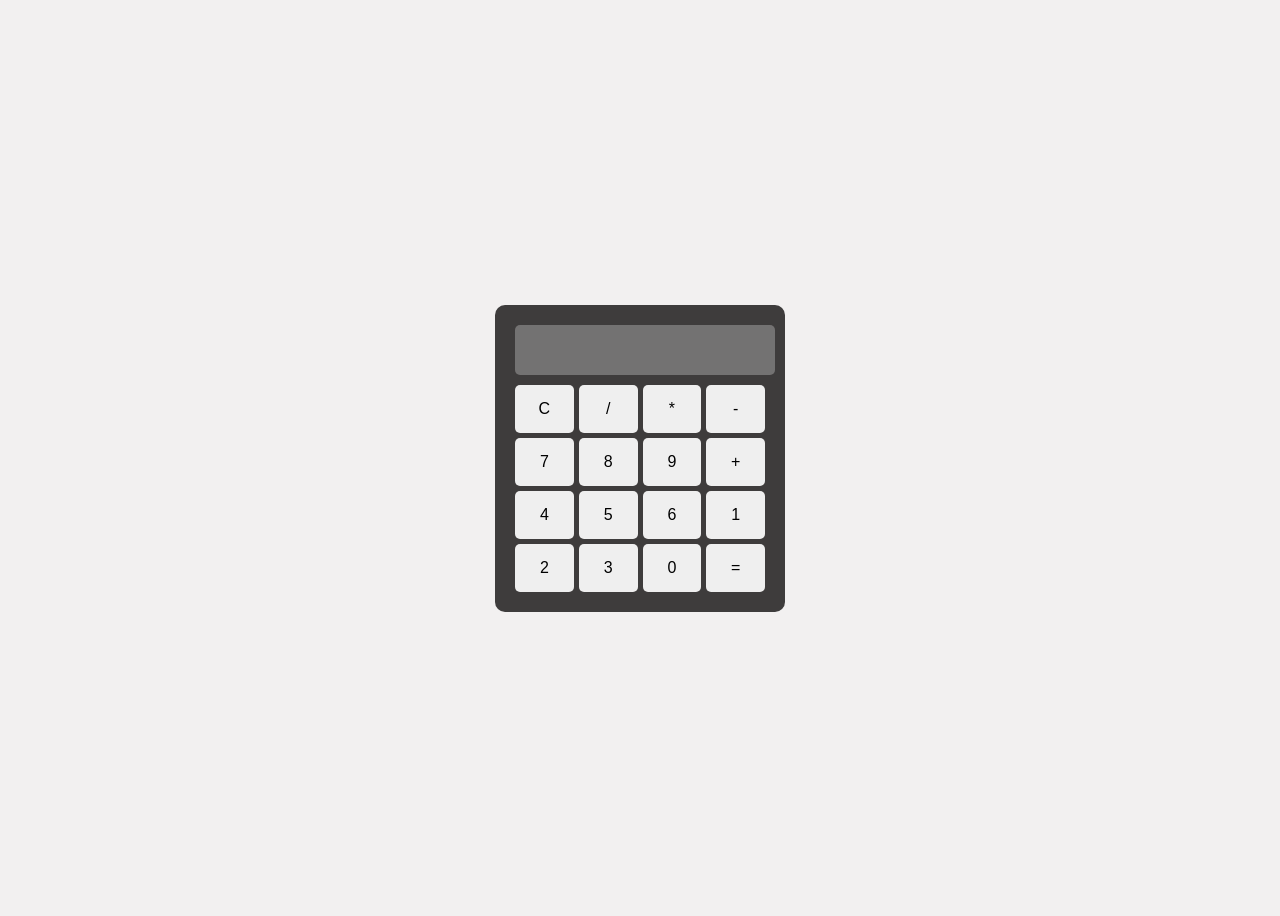
<file: index.html>
<!DOCTYPE html>
<html lang="en">
<head>
    <meta charset="UTF-8">
    <title>Simple Calculator</title>
    <link rel="stylesheet" href="style.css">
</head>
<body>

<div class="calculator">
    <input type="text" id="display" disabled>

    <div class="buttons">
        <button onclick="clearDisplay()">C</button>
        <button onclick="appendValue('/')">/</button>
        <button onclick="appendValue('*')">*</button>
        <button onclick="appendValue('-')">-</button>

        <button onclick="appendValue('7')">7</button>
        <button onclick="appendValue('8')">8</button>
        <button onclick="appendValue('9')">9</button>
        <button onclick="appendValue('+')">+</button>

        <button onclick="appendValue('4')">4</button>
        <button onclick="appendValue('5')">5</button>
        <button onclick="appendValue('6')">6</button>

        <button onclick="appendValue('1')">1</button>
        <button onclick="appendValue('2')">2</button>
        <button onclick="appendValue('3')">3</button>

        <button onclick="appendValue('0')">0</button>
        <button onclick="calculate()">=</button>
    </div>
</div>

<script src="script.js"></script>
</body>
</html>
</file>
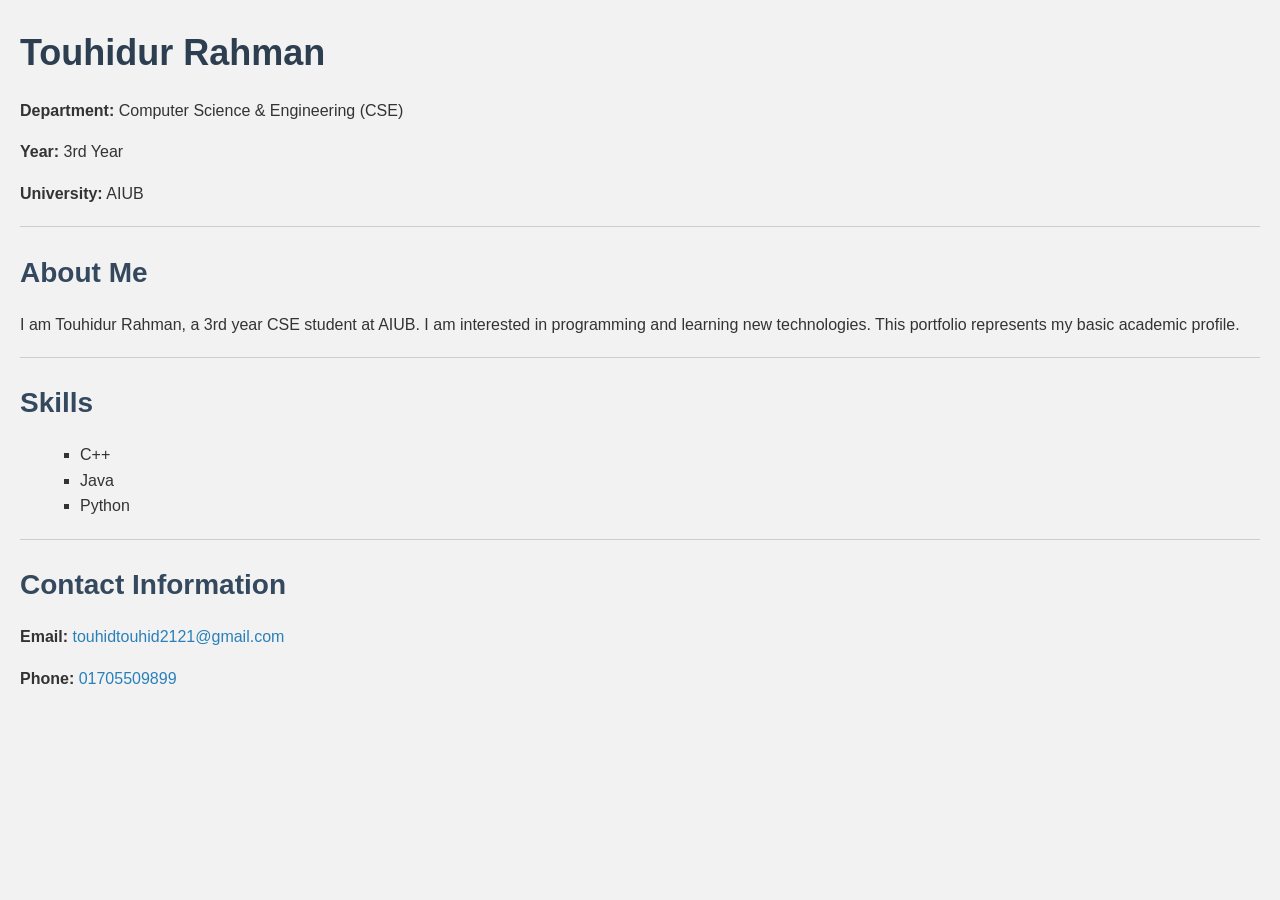
<file: lacture_2.html>
<!DOCTYPE html>
<html lang="en">
<head>
    <title>Touhidur Rahman Portfolio</title>
    <link rel="stylesheet" href="lacture_2.css">
</head>
<body>

    <header>
        <h1>Touhidur Rahman</h1>
        <p><b>Department:</b> Computer Science & Engineering (CSE)</p>
        <p><b>Year:</b> 3rd Year</p>
        <p><b>University:</b> AIUB</p>
    </header>

    <hr>

    <section id="about">
        <h2>About Me</h2>
        <p>
            I am Touhidur Rahman, a 3rd year CSE student at AIUB.
            I am interested in programming and learning new technologies.
            This portfolio represents my basic academic profile.
        </p>
    </section>

    <hr>

    <section id="skills">
        <h2>Skills</h2>
        <ul>
            <li>C++</li>
            <li>Java</li>
            <li>Python</li>
        </ul>
    </section>

    <hr>

    <section id="contact">
        <h2>Contact Information</h2>
        <p><b>Email:</b> <a href="mailto:touhidtouhid2121@gmail.com">touhidtouhid2121@gmail.com</a></p>
        <p><b>Phone:</b> <a href="tel:+8801705509899">01705509899</a></p>
    </section>

</body>
</html>
</file>
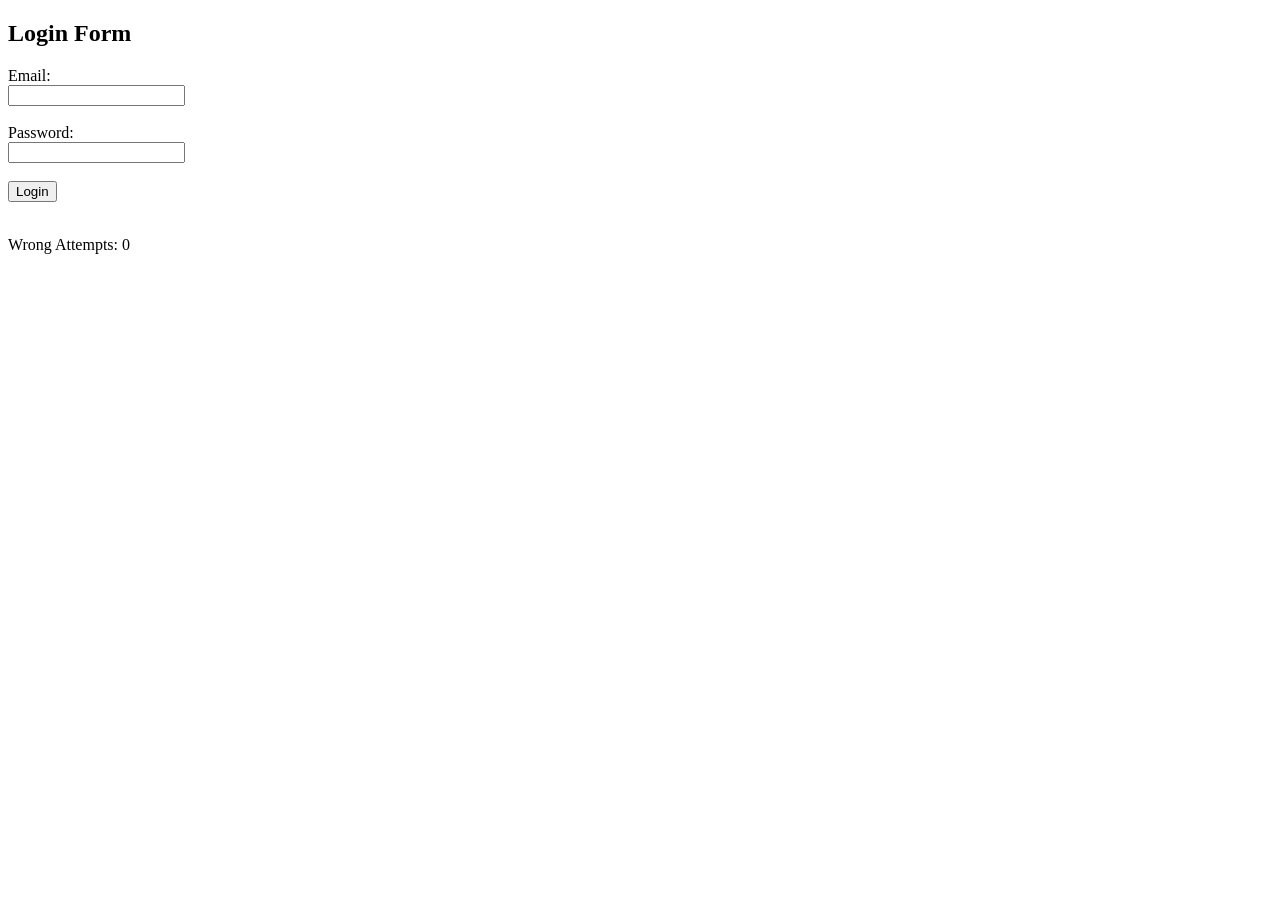
<file: lacture_3.html>
<!DOCTYPE html>
<html>
<head>
    <title>Login Form Validation</title>
    <script src="lacture_3.js" defer></script>
</head>
<body>

<h2>Login Form</h2>

<form onsubmit="return validateForm()">
    Email:
    <br>
    <input type="text" id="email">
    <br><br>

    Password:
    <br>
    <input type="password" id="password">
    <br><br>

    <input type="submit" value="Login">
</form>

<br>

<p id="error"></p>
<p id="count">Wrong Attempts: 0</p>

</body>
</html>
</file>
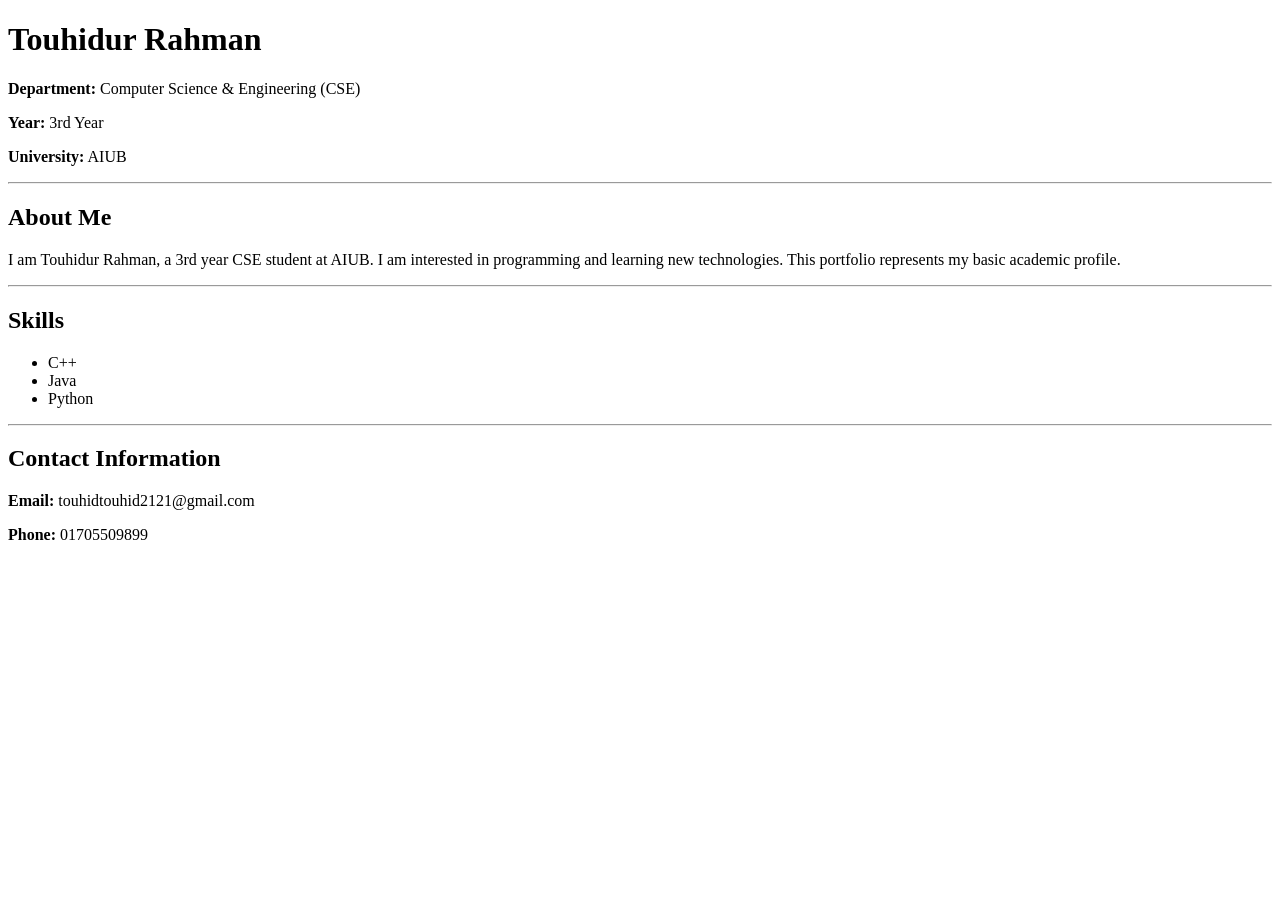
<file: lecture_1.html>
<!DOCTYPE html>
<html>
<head>
    <title>Touhidur Rahman Portfolio</title>
</head>

<body>

    <h1>Touhidur Rahman</h1>
    <p><b>Department:</b> Computer Science & Engineering (CSE)</p>
    <p><b>Year:</b> 3rd Year</p>
    <p><b>University:</b> AIUB</p>

    <hr>

    <h2>About Me</h2>
    <p>
        I am Touhidur Rahman, a 3rd year CSE student at AIUB.
        I am interested in programming and learning new technologies.
        This portfolio represents my basic academic profile.
    </p>

    <hr>

    <h2>Skills</h2>
    <ul>
        <li>C++</li>
        <li>Java</li>
        <li>Python</li>
    </ul>

    <hr>

    <h2>Contact Information</h2>
    <p><b>Email:</b> touhidtouhid2121@gmail.com</p>
    <p><b>Phone:</b> 01705509899</p>

</body>
</html>
</file>
<file: style.css>
body {
    display: flex;
    justify-content: center;
    align-items: center;
    height: 100vh;
    background: #f2f0f0;
    font-family: Arial;
}

.calculator {
    background: #3e3c3c;
    padding: 20px;
    border-radius: 10px;
    width: 250px;
}

#display {
    width: 100%;
    height: 40px;
    margin-bottom: 10px;
    text-align: right;
    font-size: 18px;
    padding: 5px;
    border: none;
    border-radius: 5px;
}

.buttons {
    display: grid;
    grid-template-columns: repeat(4, 1fr);
    gap: 5px;
}

button {
    padding: 15px;
    font-size: 16px;
    border: none;
    border-radius: 5px;
    cursor: pointer;
}

button:hover {
    background: #ddd;
}
</file>
<file: lacture_2.css>
body {
    font-family: Arial, sans-serif;
    margin: 20px;
    line-height: 1.6;
    background-color: #f2f2f2;
    color: #333;
}

h1 {
    color: #2c3e50;
    font-size: 36px;
    margin-bottom: 5px;
}

h2 {
    color: #34495e;
    font-size: 28px;
    margin-bottom: 10px;
}

section {
    margin-bottom: 20px;
}

ul {
    list-style-type: square;
    margin-left: 20px;
}

a {
    color: #2980b9;
    text-decoration: none;
}

a:hover {
    text-decoration: underline;
}

hr {
    border: 0;
    height: 1px;
    background-color: #ccc;
    margin: 20px 0;
}
</file>
